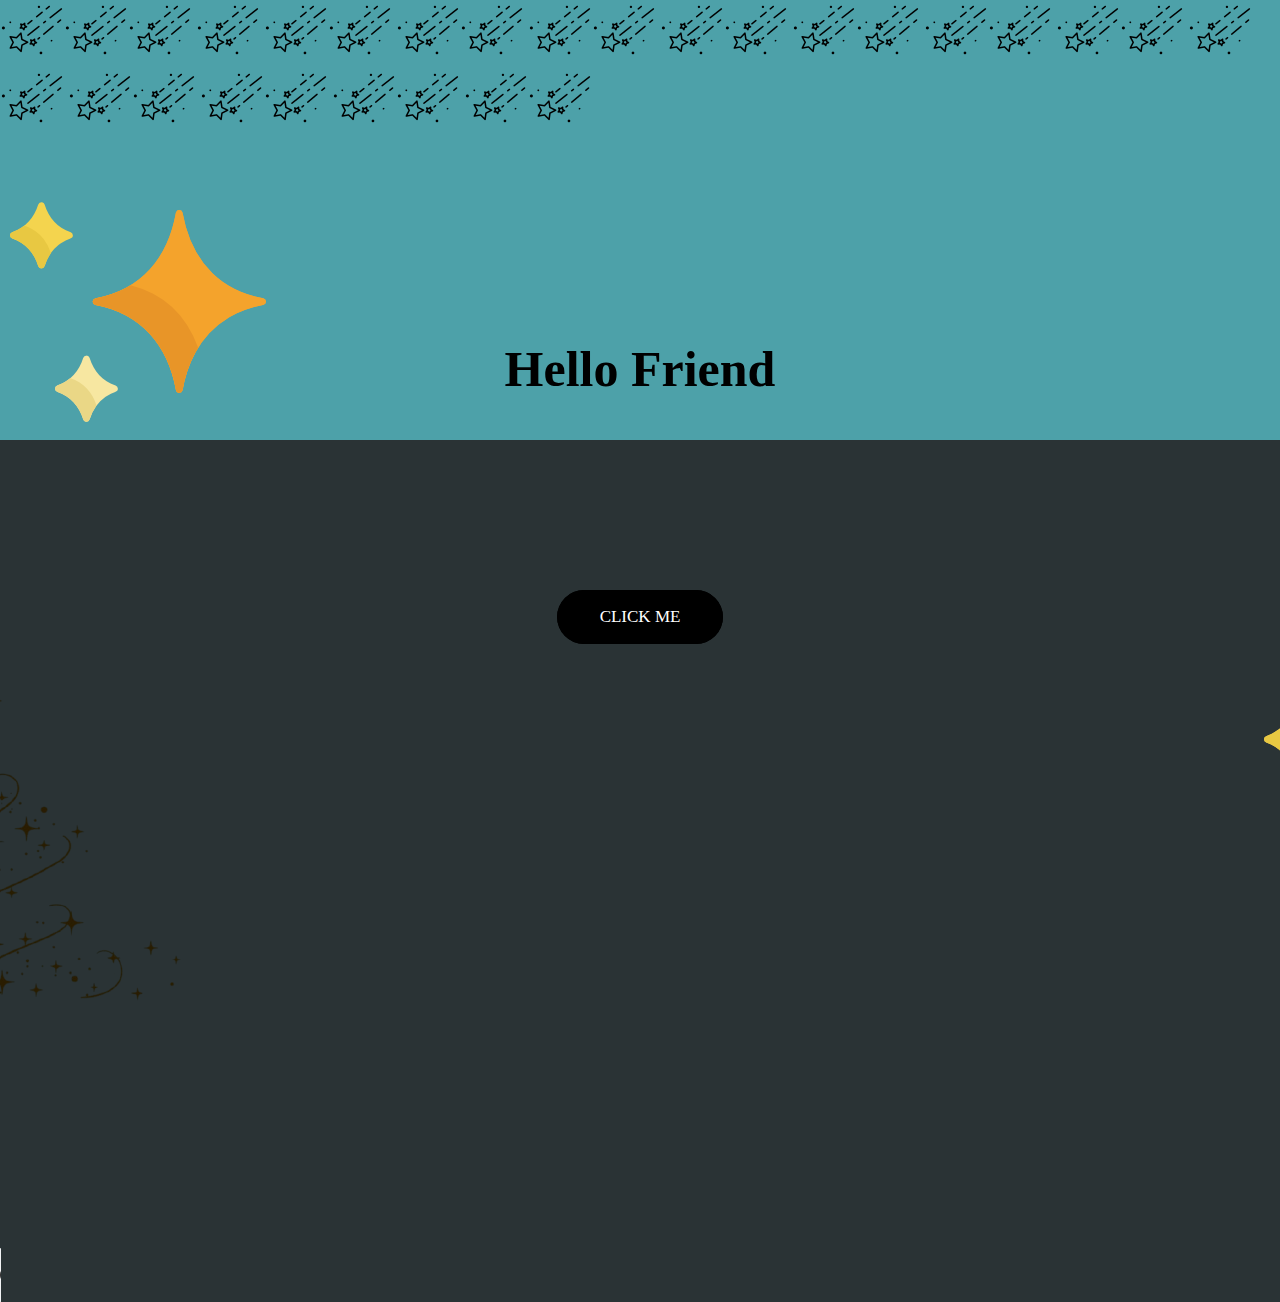
<file: index.html>
<html lang="en">
<head>
    <meta charset="UTF-8">
    <meta name="viewport" content="width=device-width, initial-scale=1.0">
    <title>Christmass Wish</title>
    <link rel="stylesheet" href="css/styles.css">
</head>
<body>
    
    <div class="top">
       <h1>Hello Friend </h1>
        <img src="images/stars .png" alt="shooting-stars"><img src="images/stars .png" alt="shooting-stars"><img src="images/stars .png" alt="shooting-stars">
        <img src="images/stars .png" alt="shooting-stars"> <img src="images/stars .png" alt="shooting-stars"><img src="images/stars .png" alt="shooting-stars">
        <img src="images/stars .png" alt="shooting-stars"><img src="images/stars .png" alt="shooting-stars">    
        <img src="images/stars .png" alt="shooting-stars"><img src="images/stars .png" alt="shooting-stars">
        <img src="images/stars .png" alt="shooting-stars"><img src="images/stars .png" alt="shooting-stars">    
        <img src="images/stars .png" alt="shooting-stars"><img src="images/stars .png" alt="shooting-stars">
        <img src="images/stars .png" alt="shooting-stars"><img src="images/stars .png" alt="shooting-stars">
        <img src="images/stars .png" alt="shooting-stars"><img src="images/stars .png" alt="shooting-stars">
        <img src="images/stars .png" alt="shooting-stars"><img src="images/stars .png" alt="shooting-stars">
        <img src="images/stars .png" alt="shooting-stars"><img src="images/stars .png" alt="shooting-stars">
        <img src="images/stars .png" alt="shooting-stars"><img src="images/stars .png" alt="shooting-stars">
        <img src="images/stars .png" alt="shooting-stars"><img src="images/stars .png" alt="shooting-stars">
        <img src="images/stars .png" alt="shooting-stars"><img src="images/stars .png" alt="shooting-stars">

        <div>
            <img src="images/treeeeeeeeeeeees.png" class="trees">

        </div>

        <div>
            <img src="images/shining.png" class="shining">
            <h2><a href="christmass.html"><button class="btn">Click Me</button></h2></a>
        </div>
        <div class="bottom">
           
            <img src="images/super-removebg-preview.png" class="pop">
            <img src="images/shining.png" class="shining-2">
         </div>
        
           <div>
           <audio controls>
            <source src="audio/joy.mp3">
           </audio>
           </div>
        </div>

        
      
        
      
        

</body>
</html>
</file>
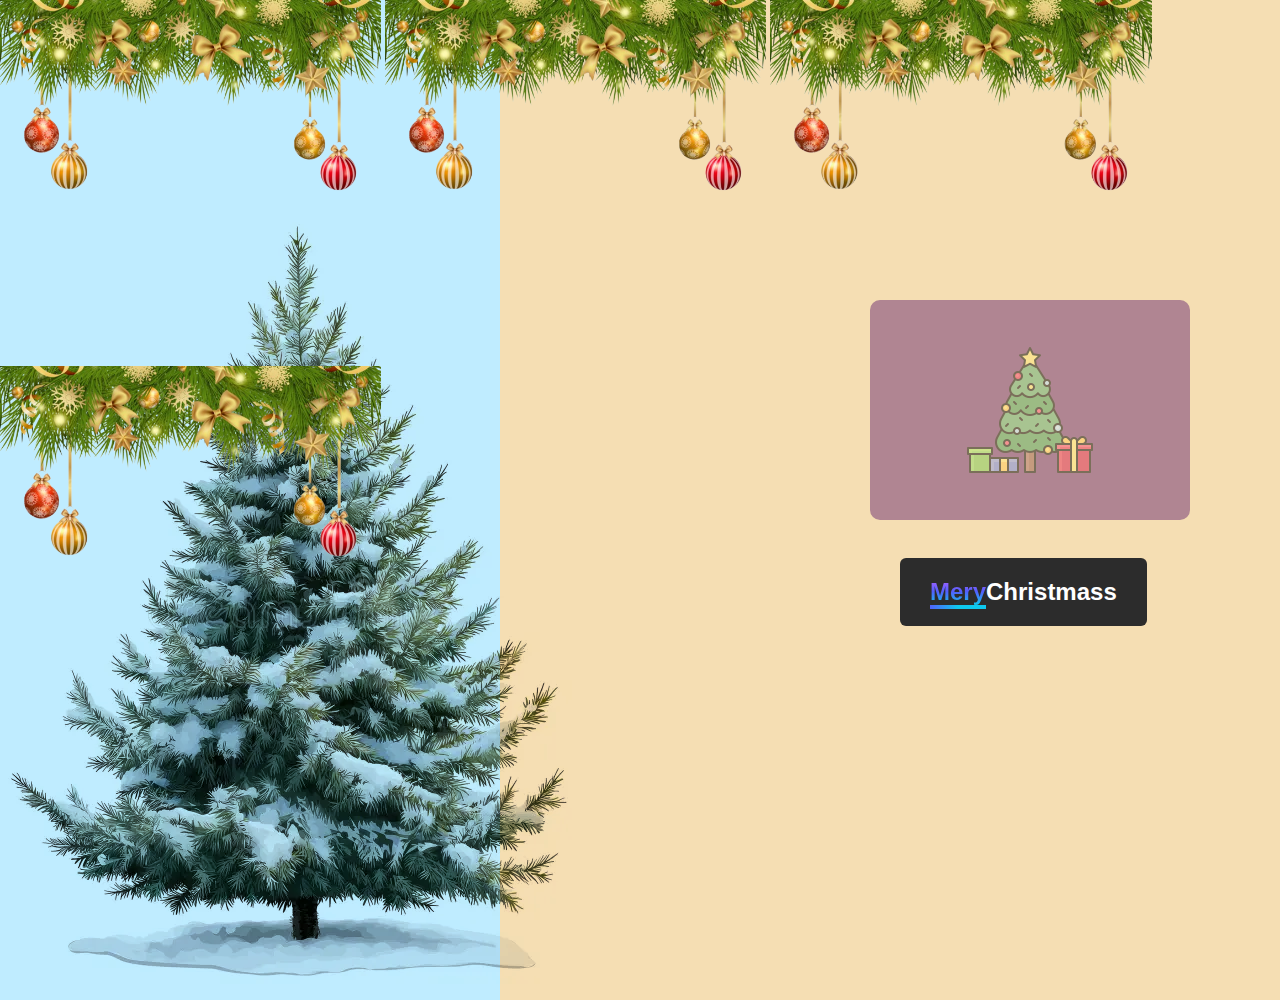
<file: christmass.html>
<html lang="en">

<head>
    <meta charset="UTF-8">
    <meta name="viewport" content="width=device-width, initial-scale=1.0">
    <title>mery christmass</title>
    <link rel="stylesheet" href="css/styles.css">
</head>
<div class="top-1">

    <body class="mery">
        <div class="right">
            <img src="images/coolr.png" class="coolr">
        </div>
        <div class="left">
            <div class="container">
                <button class="button">
                    <div id="ui">Mery</div>Christmass</button>
                <img src="images/santa.png" class="santa">
                 <div class="card">
                    <div class="card-inner">
                        <div class="card-front">
                            <img src="images/christmas-tree (2).png" alt="">
                        </div>
                        <div class="card-back">
                            <p>They say the best Christmas gifts come from the heart … but cash and gift cards do wonders too! Happy Holidays!</p>
                        </div>
                    </div>
                </div>

                
                
                
            </div>
        </div>
        <div>
            <img src="images/rtr-removebg-preview.png" class="rtr-1">
            <img src="images/rtr-removebg-preview.png" class="rtr-1">
            <img src="images/rtr-removebg-preview.png" class="rtr-1">
            <img src="images/rtr-removebg-preview.png" class="rtr-1">
            <img src="images/rtr-removebg-preview.png" class="rtr-2">
           
            
        </div>
</div>
</body>

</html>
</file>
<file: css/styles.css>
*{
    margin: 0px;
    padding: 0px;
  
    
} 





/*************TAG SELECTORS*********************/

h1{
  position: relative;
  text-align: center;
  top: 400px;
  font-family: Cambria, Cochin, Georgia, Times, 'Times New Roman', serif;
  font-size: 50px;
}


body{
  background-color: #2A3335;
}

h2{
  position: relative;
  text-align: center;
  bottom: 100px;
  
 
}




/*************CLASS SELECTORS*********************/


.top{
    background-color: #4DA1A9;
    position: relative;
    height: 500px;
    bottom: 60px;
 
}

.bottom{
  text-align: center;
}


.trees{
    mix-blend-mode: multiply;
    position: relative;
    left: 1500px;
    height: 300px;
    top: 80px;
    
  }

  
.shining{
  position: relative;
  bottom: 250px;
  left: 10px;

}

.shining-2{
  position: relative;
  left: 500px;
  bottom  : 300px;

}


.balls{
  position: relative;
  bottom: 200px;
  left: 1300px;
}

.balls-2{
  position: relative;
  bottom: 500px;
  left: 400px;
}

.santa{
  mix-blend-mode: multiply;
  position: relative;
  top: 200px;
  left: 500px;
}






  
.btn {
  position: relative;
  font-size: 17px;
  text-transform: uppercase;
  text-decoration: none;
  padding: 1em 2.5em;
  display: inline-block;
  border-radius: 6em;
  transition: all 0.2s;
  border: none;
  font-family: inherit;
  font-weight: 500;
  color: white;
  background-color: black;
}

.btn:hover {
  transform: translateY(-3px);
  box-shadow: 0 10px 20px rgba(0, 0, 0, 0.2);
}

.btn:active {
  transform: translateY(-1px);
  box-shadow: 0 5px 10px rgba(0, 0, 0, 0.2);
}

.btn::after {
  content: "";
  display: inline-block;
  height: 100%;
  width: 100%;
  border-radius: 100px;
  position: absolute;
  top: 0;
  left: 0;
  z-index: -1;
  transition: all 0.4s;
}

.btn::after {
  background-color: black;
}

.btn:hover::after {
  transform: scaleX(1.4) scaleY(1.6);
  opacity: 0;
}


.container{ 
  float: left;
  
}

/* MERRY-CHRISTMASS SELECTORS */


/*******************CLASS SELECTORS *******************/
.mery{
  background-color: wheat;
}


.right{
  background-color: #BFECFF;
  position: absolute;
  height: 1000px;
  width: 500px;
 
}

.left{
  position: absolute;
  left: 500px;
  height: 1000px;
  width: 1400px;
}

.coolr{
  mix-blend-mode: multiply;
  position: relative;
  top: 200px;
  right: 100px;
}

.pop{
  mix-blend-mode: multiply;
  position: relative;
  right: 550px;
  bottom: 200px;
  
}

.rtr-1{
  position: relative;
height: 200px;

}

.rtr-2{
  position: relative;
  bottom: 210px;
  left: 1370px;
}




/* From Uiverse.io by vamsidevendrakumar */ 
.card {
  width: 300px;
  height: 200px;
  perspective: 1000px;
  position: absolute;
  left: 370px;
  top: 300px;
}

.card-inner {
  width: 100%;
  height: 100%;
  position: relative;
  transform-style: preserve-3d;
  transition: transform 0.999s;
}

.card:hover .card-inner {
  transform: rotateY(180deg);
}

.card-front,
.card-back {
  position: absolute;
  width: 100%;
  height: 100%;
  backface-visibility: hidden;
}

.card-front {
  background-color: #6A2C70;
  color: #fff;
  display: flex;
  align-items: center;
  border: 10px solid #6A2C70;
  border-radius: 10px;
  justify-content: center;
  font-size: 24px;
  transform: rotateY(0deg);
 opacity: 0.5;
}

.card-back {
  background-color: #F08A5D;
  color: #fff;
  display: flex;
  align-items: center;
  border: 10px solid #F08A5D;
  border-radius: 10px;
  justify-content: center;
  font-size: 24px;
  transform: rotateY(180deg);
}

#ui {
  font-weight: bolder;
  background: -webkit-linear-gradient(#B563FF, #535EFC, #0EC8EE);
  -webkit-background-clip: text;
  -webkit-text-fill-color: transparent;
  border-bottom: 4px solid transparent;
  border-image: linear-gradient(0.25turn, #535EFC, #0EC8EE, #0EC8EE);
  border-image-slice: 1;
  display: inline;
  position: relative;

}

.button {
  position: relative;
  padding: 20px 30px;
  border-radius: 6px;
  border: none;
  color: #fff;
  font-weight: 00;
  cursor: pointer;
  font-size: 1.5em;
  font-weight: 600;
  background-color: #2c2c2c;
  transition: all 0.2s ease;
  position: relative;
  left: 400px;
  bottom: 200px;
}

.button:hover {
  background: linear-gradient(144deg, #1e1e1e , 20%,#1e1e1e 50%,#1e1e1e );
  transition: all 0.2s ease;
  color: #fff;
}

.button:active {
  transform: scale(0.96);
}

.button:before,
.button:after {
  position: absolute;
  content: "";
  width: 150%;
  left: 50%;
  height: 100%;
  transform: translateX(-50%);
  z-index: -1000;
  background-repeat: no-repeat;
}

.button:hover:before {
  top: -70%;
  background-image: radial-gradient(circle, #7d2ae8 20%, transparent 20%),
    radial-gradient(circle, transparent 20%, #7d2ae8 20%, transparent 30%),
    radial-gradient(circle, #535EFC 20%, transparent 20%),
    radial-gradient(circle, #7d2ae8 20%, transparent 20%),
    radial-gradient(circle, transparent 10%, #7d2ae8 15%, transparent 20%),
    radial-gradient(circle, #0EC8EE 20%, transparent 20%),
    radial-gradient(circle, #7d2ae8 20%, transparent 20%),
    radial-gradient(circle, #0EC8EE 20%, transparent 20%),
    radial-gradient(circle, #0EC8EE 20%, transparent 20%);
  background-size: 10% 10%, 20% 20%, 15% 15%, 20% 20%, 18% 18%, 10% 10%, 15% 15%,
    10% 10%, 18% 18%;
  background-position: 50% 120%;
  animation: greentopBubbles 0.6s ease;
}

@keyframes greentopBubbles {
  0% {
    background-position: 5% 90%, 10% 90%, 10% 90%, 15% 90%, 25% 90%, 25% 90%,
      40% 90%, 55% 90%, 70% 90%;
  }

  50% {
    background-position: 0% 80%, 0% 20%, 10% 40%, 20% 0%, 30% 30%, 22% 50%,
      50% 50%, 65% 20%, 90% 30%;
  }

  100% {
    background-position: 0% 70%, 0% 10%, 10% 30%, 20% -10%, 30% 20%, 22% 40%,
      50% 40%, 65% 10%, 90% 20%;
    background-size: 0% 0%, 0% 0%, 0% 0%, 0% 0%, 0% 0%, 0% 0%;
  }
}

.button:hover::after {
  bottom: -70%;
  background-image: radial-gradient(circle, #7d2ae8 20%, transparent 20%),
    radial-gradient(circle, #535EFC 20%, transparent 20%),
    radial-gradient(circle, transparent 10%, #7d2ae8 15%, transparent 20%),
    radial-gradient(circle, #535EFC 20%, transparent 20%),
    radial-gradient(circle, #7d2ae8 20%, transparent 20%),
    radial-gradient(circle, #535EFC 20%, transparent 20%),
    radial-gradient(circle, #7d2ae8 20%, transparent 20%);
  background-size: 15% 15%, 20% 20%, 18% 18%, 20% 20%, 15% 15%, 20% 20%, 18% 18%;
  background-position: 50% 0%;
  animation: greenbottomBubbles 0.6s ease;
}

@keyframes greenbottomBubbles {
  0% {
    background-position: 10% -10%, 30% 10%, 55% -10%, 70% -10%, 85% -10%,
      70% -10%, 70% 0%;
  }

  50% {
    background-position: 0% 80%, 20% 80%, 45% 60%, 60% 100%, 75% 70%, 95% 60%,
      105% 0%;
  }

  100% {
    background-position: 0% 90%, 20% 90%, 45% 70%, 60% 110%, 75% 80%, 95% 70%,
      110% 10%;
    background-size: 0% 0%, 0% 0%, 0% 0%, 0% 0%, 0% 0%, 0% 0%;
  }
}
</file>
